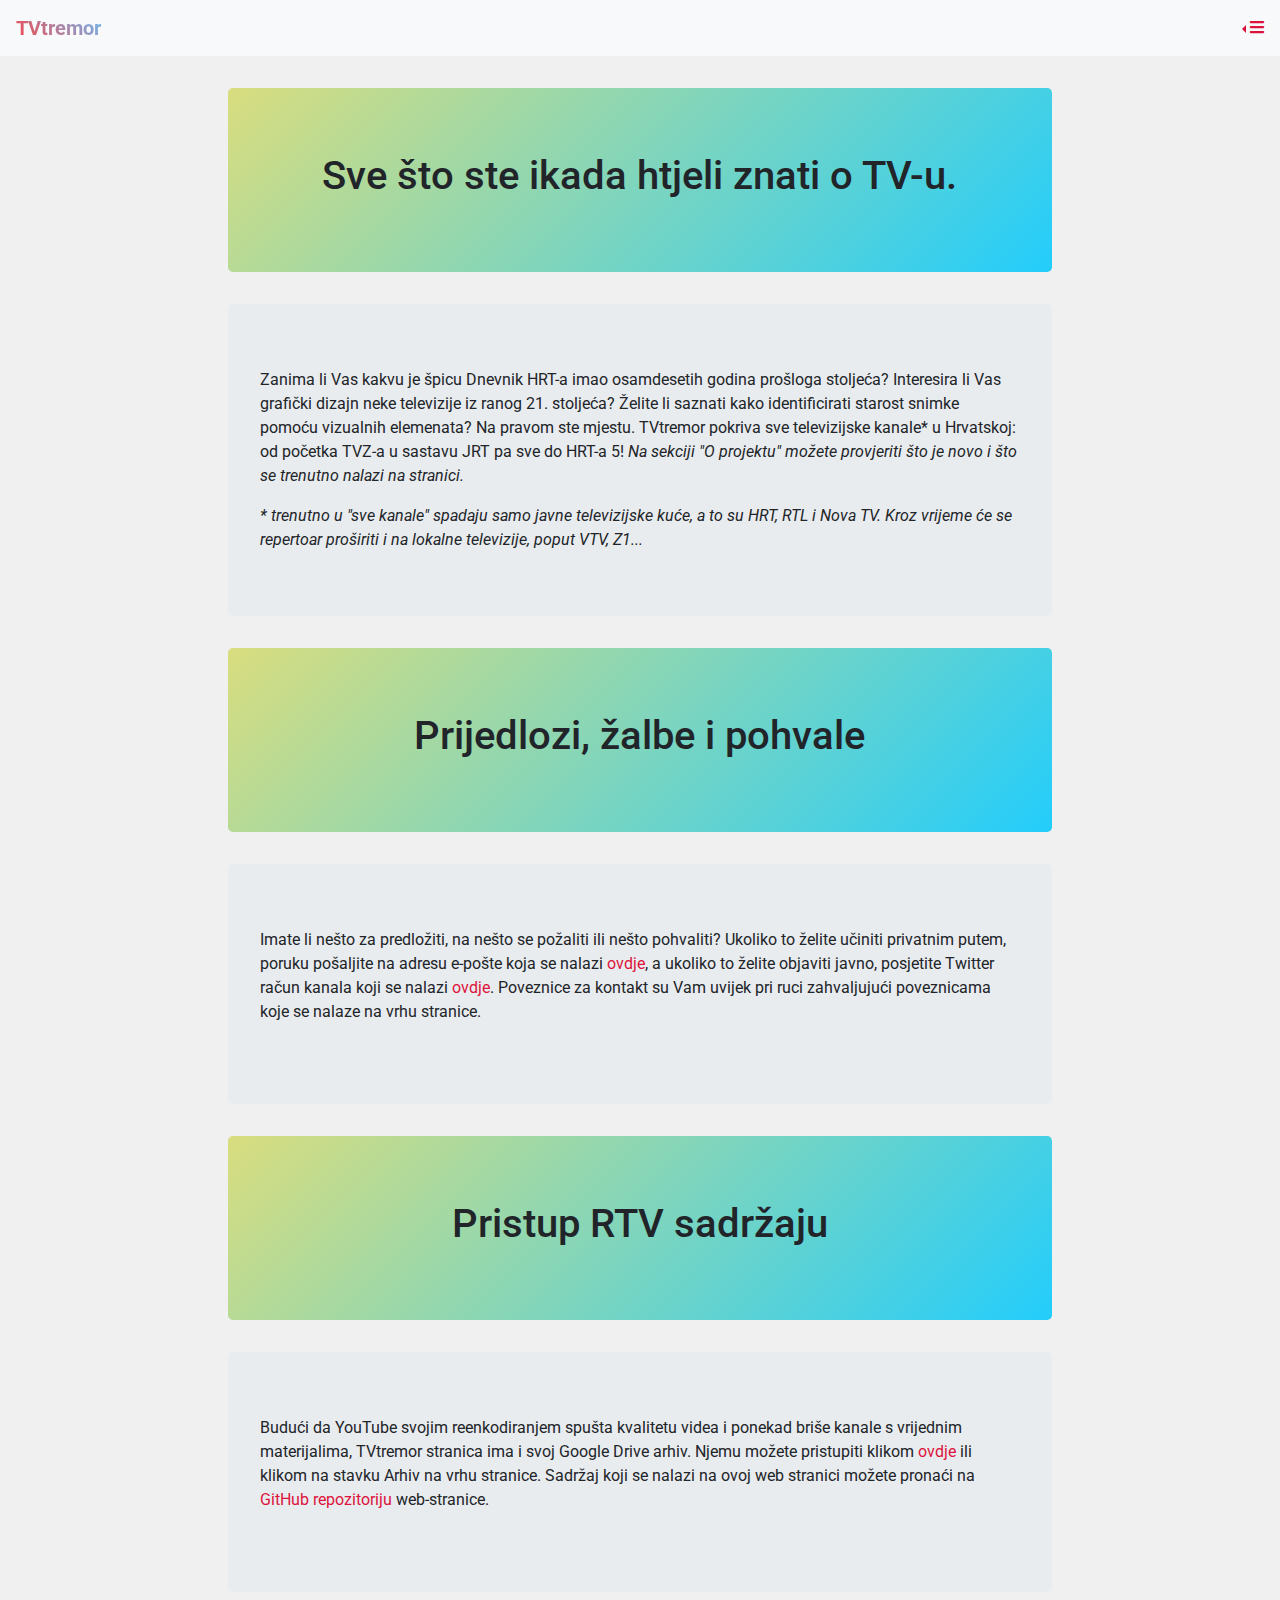
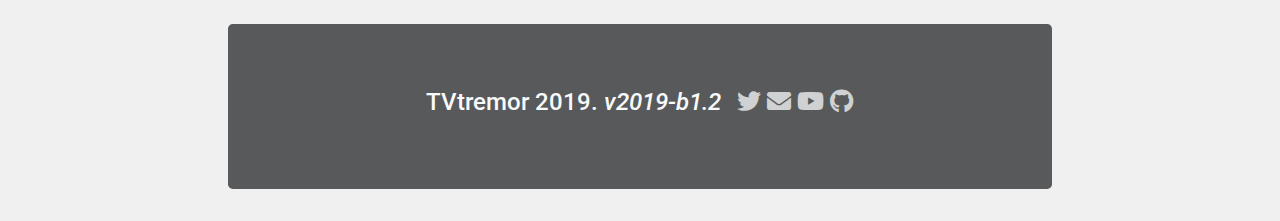
<file: index.html>
<!DOCTYPE HTML>

<html lang="hr">

<head>
	<meta charset="utf-8">
	<meta name="viewport" content="width=device-width, initial-scale=1">
	<title>TVtremor - Početna</title>
	<link rel="stylesheet" href="https://stackpath.bootstrapcdn.com/bootstrap/4.3.1/css/bootstrap.min.css">
	<script src="http://code.jquery.com/jquery-3.3.1.min.js"></script>
	<script src="https://stackpath.bootstrapcdn.com/bootstrap/4.3.1/js/bootstrap.min.js"></script>
	<link rel="stylesheet" href="https://use.fontawesome.com/releases/v5.8.0/css/all.css">
	<link href="/tvtremor.css" rel="stylesheet">
	<script src="/bin/main.js"></script>
	<link href="https://fonts.googleapis.com/css?family=Roboto:400,400i,700,700i" rel="stylesheet"> 
</head>

<body>
	<header>
		<nav class="navbar navbar-expand bg-light">
			<div class="container-fluid">
				<div class="navbar-header">
					<a class="navbar-brand" href="/index.html">TVtremor</a>
					</div>
			<ul class="navbar-nav">
				<div class="dropdown dropleft">
					<a class="dropdown-toggle" data-toggle="dropdown" href="#"><i class="fas fa-bars"></i></a>
					<ul class="dropdown-menu">
						<li class="active"><a class="dropdown-item" href="#">Početna</a></li>
						<li><a class="dropdown-item" href="/about.html">O projektu</a></li>
						<li role="separator" class="divider"></li>
						<li class="dropdown-header">Sadržaj</li>
						<li><a class="dropdown-item" href="/tvstations.html">TV stanice</a></li>
						<li><a class="dropdown-item" href="/radio.html">Radio stanice</a></li>
						<li><a class="dropdown-item" href="/pojmovnik/index_p.html">Pojmovnik</a></li>
						<li><a class="dropdown-item" href="https://drive.google.com/drive/folders/1Vyh_jOl_WBcjklCL2tH4qjHe55-3brJ-?usp=sharing" target="_blank">Arhiv</a></li>	
						<li role="separator" class="divider"></li>
						<li class="dropdown-header">Kontakt</li>
						<li><a class="dropdown-item" href="https://twitter.com/TVtremorHR" target="_blank">Twitter</a></li>
						<li><a class="dropdown-item" href="mailto:tvtremor@gmail.com">E-pošta</a></li>
						<li role="separator" class="divider"></li>
						<li class="dropdown-header">Postavke</li>
						<li><a class="dropdown-item" href="#" onclick="toggleDarkMode(1)">Tamni način <i class="fas fa-moon" aria-hidden="true"></i></a></li>
<li><a class="dropdown-item" href="#" onclick="toggleDarkMode(0)">Svijetli način <i class="fa fa-sun" aria-hidden="true"></i></a></li>
					</ul>
				</div>
			</ul>
			</div>
		</nav>
	</header>
	
	<div class="container col-sm-8 center">
			<div class="jumbotron home-jumbotron">
			<h1 class="jumbotron-title">Sve što ste ikada htjeli znati o TV-u.</h1>
			</div>
			
			<div class="jumbotron content-jumbotron">
				<p>Zanima li Vas kakvu je špicu Dnevnik HRT-a imao osamdesetih godina prošloga stoljeća? Interesira li Vas grafički dizajn neke televizije iz ranog 21. stoljeća? Želite li saznati kako identificirati starost snimke pomoću vizualnih elemenata? Na pravom ste mjestu. TVtremor pokriva sve televizijske kanale* u Hrvatskoj: od početka TVZ-a u sastavu JRT pa sve do HRT-a 5! <em class="napomena">Na sekciji "O projektu" možete provjeriti što je novo i što se trenutno nalazi na stranici.</em></p>
				<em>* trenutno u "sve kanale" spadaju samo javne televizijske kuće, a to su HRT, RTL i Nova TV. Kroz vrijeme će se repertoar proširiti i na lokalne televizije, poput VTV, Z1...</em>
			</div>
			
			<div class="jumbotron home-jumbotron">
			<h1 class="jumbotron-title">Prijedlozi, žalbe i pohvale</h1>
			</div>
			
			<div class="jumbotron content-jumbotron">
				<p>Imate li nešto za predložiti, na nešto se požaliti ili nešto pohvaliti? Ukoliko to želite učiniti privatnim putem, poruku pošaljite na adresu e-pošte koja se nalazi <a href="mailto:tvtremor@gmail.com">ovdje</a>, a ukoliko to želite objaviti javno, posjetite Twitter račun kanala koji se nalazi <a href="https://twitter.com/TVtremorHR">ovdje</a>. Poveznice za kontakt su Vam uvijek pri ruci zahvaljujući poveznicama koje se nalaze na vrhu stranice.</p>
			</div>
			
			<div class="jumbotron home-jumbotron">
			<h1 class="jumbotron-title">Pristup RTV sadržaju</h1>
			</div>
			
			<div class="jumbotron content-jumbotron">
				<p>Budući da YouTube svojim reenkodiranjem spušta kvalitetu videa i ponekad briše kanale s vrijednim materijalima, TVtremor stranica ima i svoj Google Drive arhiv. Njemu možete pristupiti klikom <a href="https://drive.google.com/drive/folders/1Vyh_jOl_WBcjklCL2tH4qjHe55-3brJ-?usp=sharing" target="_blank">ovdje</a> ili klikom na stavku Arhiv na vrhu stranice. Sadržaj koji se nalazi na ovoj web stranici možete pronaći na <a href="http://github.com/tvtremor/tvtremor-web" target="_blank">GitHub repozitoriju</a> web-stranice.</p>
			</div>
	</div>
	
<div class="container col-sm-8 center">
<div class="jumbotron foot-jumbotron">
<h4>TVtremor 2019. <em id="footer-version">v2019-b1.2</em> <span class="footer-icons"><a href="http://twitter.com/TVtremorHR" target="_blank"><i class="fab fa-twitter"></i></a> <a href="mailto:zvono478@gmail.com"><i class="fas fa-envelope"></i></a> <a href="https://youtube.com/channel/UCZm_SrJQkYz61N-YBQWns1g" target="_blank"><i class="fab fa-youtube"></i></a> <a href="http://github.com/tvtremor" target="_blank"><i class="fab fa-github"></i></a></h4></span>
</div>	
</div>
	
</body>

</html>
</file>
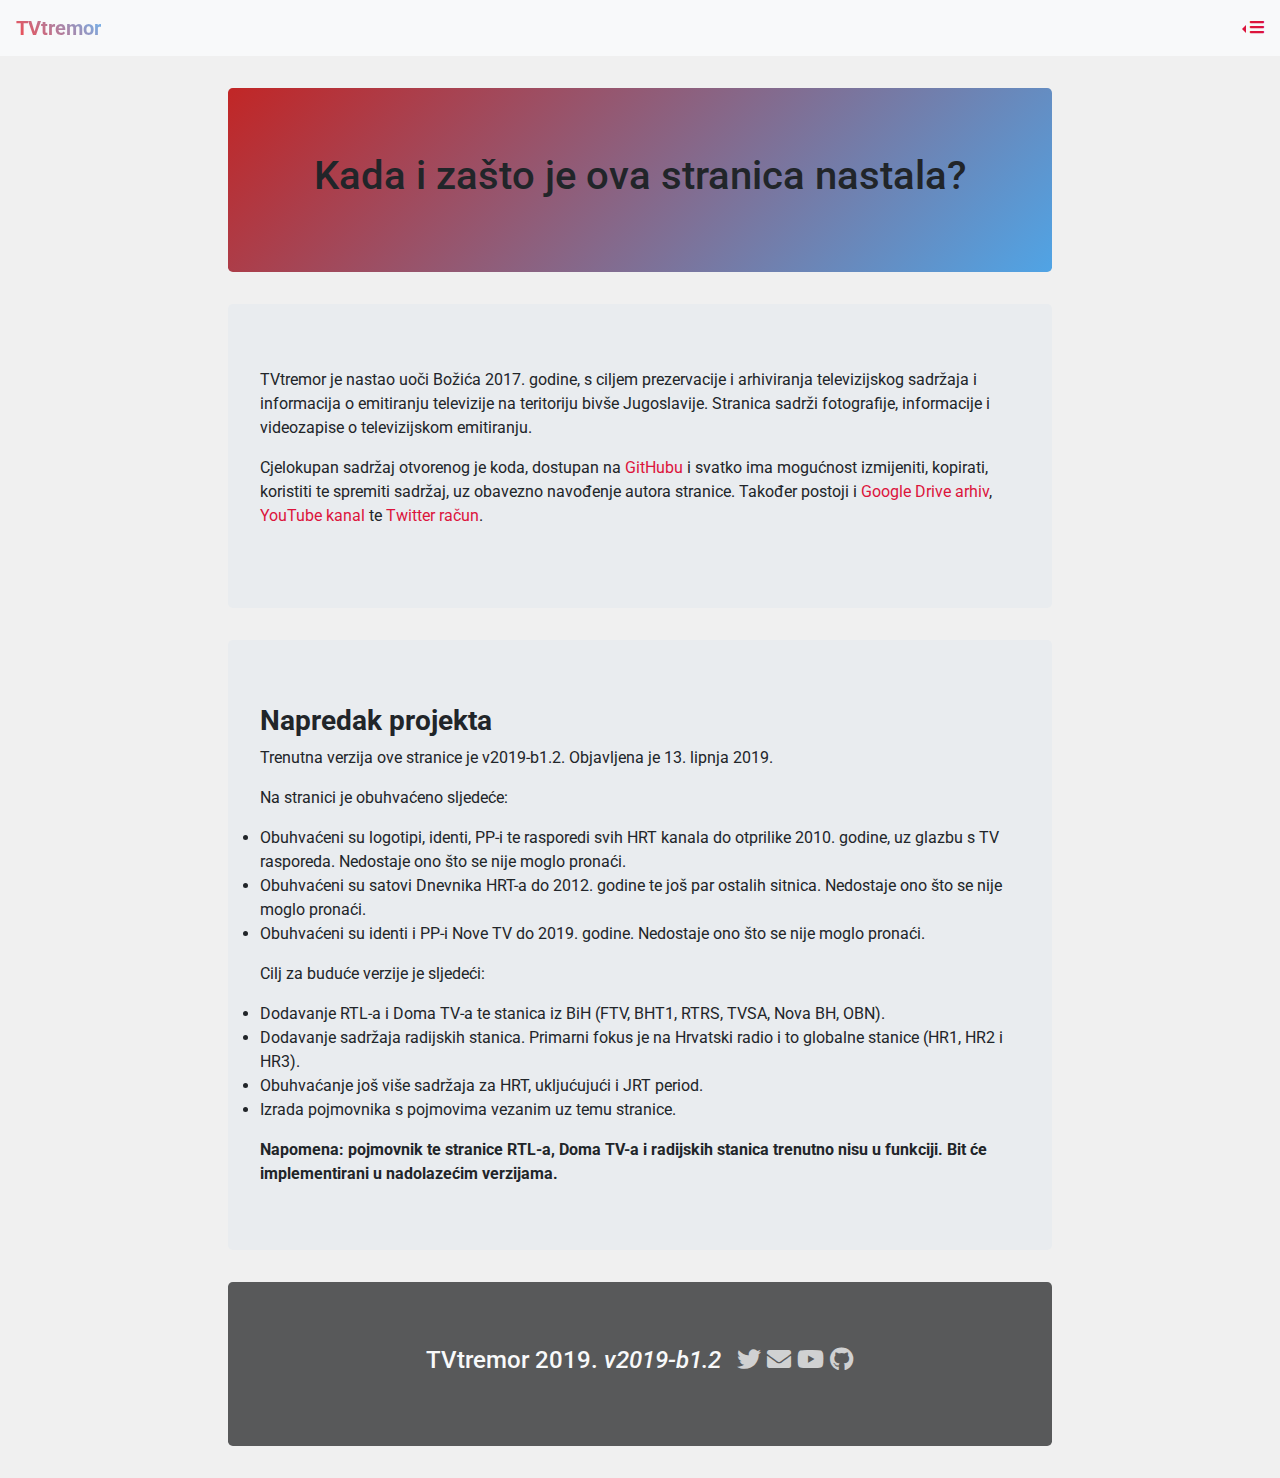
<file: about.html>
<!DOCTYPE HTML>

<html lang="hr">

<head>
	<meta charset="utf-8">
	<meta name="viewport" content="width=device-width, initial-scale=1">
	<title>TVtremor - O projektu</title>
	<link rel="stylesheet" href="https://stackpath.bootstrapcdn.com/bootstrap/4.3.1/css/bootstrap.min.css">
	<script src="http://code.jquery.com/jquery-3.3.1.min.js"></script>
	<script src="https://stackpath.bootstrapcdn.com/bootstrap/4.3.1/js/bootstrap.min.js"></script>
	<link rel="stylesheet" href="https://use.fontawesome.com/releases/v5.8.0/css/all.css">
	<link href="/tvtremor.css" rel="stylesheet">
	<script src="/bin/main.js"></script>
	<link href="https://fonts.googleapis.com/css?family=Roboto:400,400i,700,700i" rel="stylesheet"> 
</head>

<body>
	<header>
		<nav class="navbar navbar-expand bg-light">
			<div class="container-fluid">
				<div class="navbar-header">
					<a class="navbar-brand" href="/index.html">TVtremor</a>
					</div>
			<ul class="navbar-nav">
				<div class="dropdown dropleft">
					<a class="dropdown-toggle" data-toggle="dropdown" href="#"><i class="fas fa-bars"></i></a>
					<ul class="dropdown-menu">
						<li><a class="dropdown-item" href="/index.html">Početna</a></li>
						<li class="active"><a class="dropdown-item" href="/about.html">O projektu</a></li>
						<li role="separator" class="divider"></li>
						<li class="dropdown-header">Sadržaj</li>
						<li><a class="dropdown-item" href="/tvstations.html">TV stanice</a></li>
						<li><a class="dropdown-item" href="/radio.html">Radio stanice</a></li>
						<li><a class="dropdown-item" href="/pojmovnik/index_p.html">Pojmovnik</a></li>
						<li><a class="dropdown-item" href="https://drive.google.com/drive/folders/1Vyh_jOl_WBcjklCL2tH4qjHe55-3brJ-?usp=sharing" target="_blank">Arhiv</a></li>	
						<li role="separator" class="divider"></li>
						<li class="dropdown-header">Kontakt</li>
						<li><a class="dropdown-item" href="https://twitter.com/TVtremorHR" target="_blank">Twitter</a></li>
						<li><a class="dropdown-item" href="mailto:tvtremor@gmail.com">E-pošta</a></li>
						<li role="separator" class="divider"></li>
						<li class="dropdown-header">Postavke</li>
						<li><a class="dropdown-item" href="#" onclick="toggleDarkMode(1)">Tamni način <i class="fas fa-moon" aria-hidden="true"></i></a></li>
<li><a class="dropdown-item" href="#" onclick="toggleDarkMode(0)">Svijetli način <i class="fa fa-sun" aria-hidden="true"></i></a></li>
						
					</ul>
				</div>
			</ul>
			</div>
		</nav>
	</header>
	
	<div class="container col-sm-8 center">
		<div class="jumbotron about-jumbotron">
				<h1 class="jumbotron-title">Kada i zašto je ova stranica nastala?</h1>
	</div>
</div>
	
	<div class="container col-sm-8 center">
			<div class="jumbotron content-jumbotron">
				<p>TVtremor je nastao uoči Božića 2017. godine, s ciljem prezervacije i arhiviranja televizijskog sadržaja i informacija o emitiranju televizije na teritoriju bivše Jugoslavije. Stranica sadrži fotografije, informacije i videozapise o televizijskom emitiranju.</p>
				<p>Cjelokupan sadržaj otvorenog je koda, dostupan na <a href="http://github.com/tvtremor/tvtremor-web" target="_blank">GitHubu</a> i svatko ima mogućnost izmijeniti, kopirati, koristiti te spremiti sadržaj, uz obavezno navođenje autora stranice. Također postoji i <a href="https://drive.google.com/drive/folders/1Vyh_jOl_WBcjklCL2tH4qjHe55-3brJ-?usp=sharing" target="_blank">Google Drive arhiv</a>, <a href="https://youtube.com/channel/UCZm_SrJQkYz61N-YBQWns1g" target="_blank">YouTube kanal</a> te <a href="http://twitter.com/TVtremorHR">Twitter račun</a>.</p>
				</div>
	</div>
	
	<div class="container col-sm-8 center">
			<div class="jumbotron content-jumbotron">
				<h3><b class="napredak">Napredak projekta</b></h3>
				<p>Trenutna verzija ove stranice je v2019-b1.2. Objavljena je 13. lipnja 2019.</p>
				<p>Na stranici je obuhvaćeno sljedeće:</p>
				<ul>
				<li>Obuhvaćeni su logotipi, identi, PP-i te rasporedi svih HRT kanala do otprilike 2010. godine, uz glazbu s TV rasporeda. Nedostaje ono što se nije moglo pronaći.</li>
				<li>Obuhvaćeni su satovi Dnevnika HRT-a do 2012. godine te još par ostalih sitnica. Nedostaje ono što se nije moglo pronaći.</li>
				<li>Obuhvaćeni su identi i PP-i Nove TV do 2019. godine. Nedostaje ono što se nije moglo pronaći.</li>
				</ul>
				<p>Cilj za buduće verzije je sljedeći:</p>
				<ul>
				<li>Dodavanje RTL-a i Doma TV-a te stanica iz BiH (FTV, BHT1, RTRS, TVSA, Nova BH, OBN).</li>
				<li>Dodavanje sadržaja radijskih stanica. Primarni fokus je na Hrvatski radio i to globalne stanice (HR1, HR2 i HR3).</li>
				<li>Obuhvaćanje još više sadržaja za HRT, ukljućujući i JRT period.</li>
				<li>Izrada pojmovnika s pojmovima vezanim uz temu stranice.</li>
				</ul>
				
				<b>Napomena: pojmovnik te stranice RTL-a, Doma TV-a i radijskih stanica trenutno nisu u funkciji. Bit će implementirani u nadolazećim verzijama.</b>
				</div>
	</div>
	
<div class="container col-sm-8 center">
<div class="jumbotron foot-jumbotron">
<h4>TVtremor 2019. <em id="footer-version">v2019-b1.2</em> <span class="footer-icons"><a href="http://twitter.com/TVtremorHR" target="_blank"><i class="fab fa-twitter"></i></a> <a href="mailto:zvono478@gmail.com"><i class="fas fa-envelope"></i></a> <a href="https://youtube.com/channel/UCZm_SrJQkYz61N-YBQWns1g" target="_blank"><i class="fab fa-youtube"></i></a> <a href="http://github.com/tvtremor" target="_blank"><i class="fab fa-github"></i></a></h4></span>
</div>	
</div>
	
	
</body>

</html>
</file>
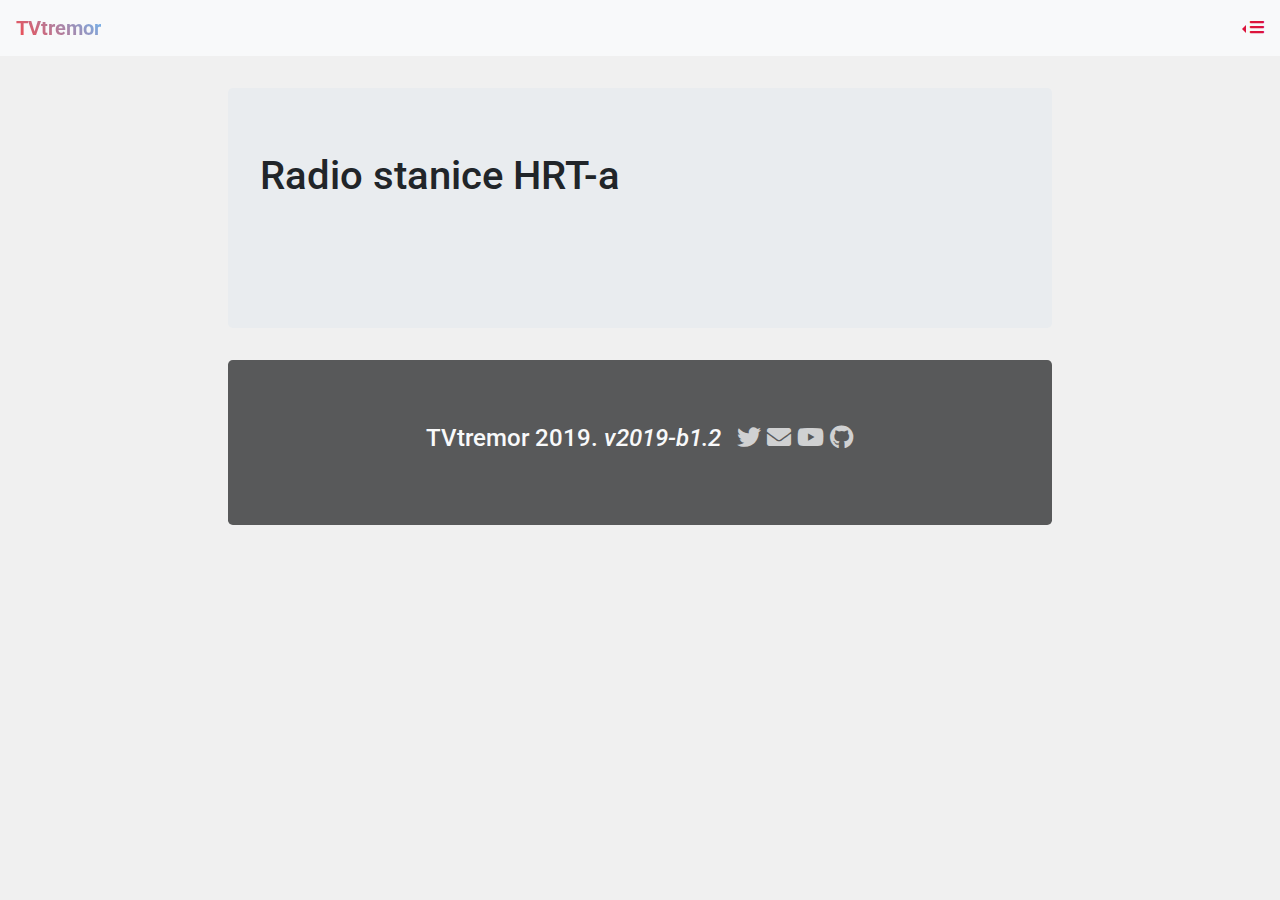
<file: radio.html>
<!DOCTYPE HTML>

<html lang="hr">

<head>
	<meta charset="utf-8">
	<meta name="viewport" content="width=device-width, initial-scale=1">
	<title>TVtremor - Radio stanice</title>
	<link rel="stylesheet" href="https://stackpath.bootstrapcdn.com/bootstrap/4.3.1/css/bootstrap.min.css">
	<script src="http://code.jquery.com/jquery-3.3.1.min.js"></script>
	<script src="https://stackpath.bootstrapcdn.com/bootstrap/4.3.1/js/bootstrap.min.js"></script>
	<link rel="stylesheet" href="https://use.fontawesome.com/releases/v5.8.0/css/all.css">
	<link href="/tvtremor.css" rel="stylesheet">
	<script src="/bin/main.js"></script>	
	<link href="https://fonts.googleapis.com/css?family=Roboto:400,400i,700,700i" rel="stylesheet"> 
</head>

<body>
	<header>
		<nav class="navbar navbar-expand bg-light">
			<div class="container-fluid">
				<div class="navbar-header">
					<a class="navbar-brand" href="/index.html">TVtremor</a>
					</div>
			<ul class="navbar-nav">
				<div class="dropdown dropleft">
					<a class="dropdown-toggle" data-toggle="dropdown" href="#"><i class="fas fa-bars"></i></a>
					<ul class="dropdown-menu">
						<li><a class="dropdown-item" href="/index.html">Početna</a></li>
						<li><a class="dropdown-item" href="/about.html">O projektu</a></li>
						<li role="separator" class="divider"></li>
						<li class="dropdown-header">Sadržaj</li>
						<li><a class="dropdown-item" href="/tvstations.html">TV stanice</a></li>
						<li class="active"><a class="dropdown-item" href="/radio.html">Radio stanice</a></li>
						<li><a class="dropdown-item" href="/pojmovnik/index_p.html">Pojmovnik</a></li>
						<li><a class="dropdown-item" href="https://drive.google.com/drive/folders/1Vyh_jOl_WBcjklCL2tH4qjHe55-3brJ-?usp=sharing" target="_blank">Arhiv</a></li>	
						<li role="separator" class="divider"></li>
						<li class="dropdown-header">Kontakt</li>
						<li><a class="dropdown-item" href="https://twitter.com/TVtremorHR" target="_blank">Twitter</a></li>
						<li><a class="dropdown-item" href="mailto:tvtremor@gmail.com">E-pošta</a></li>
						<li role="separator" class="divider"></li>
						<li class="dropdown-header">Postavke</li>
						<li><a class="dropdown-item" href="#" onclick="toggleDarkMode(1)">Tamni način <i class="fas fa-moon" aria-hidden="true"></i></a></li>
<li><a class="dropdown-item" href="#" onclick="toggleDarkMode(0)">Svijetli način <i class="fa fa-sun" aria-hidden="true"></i></a></li>
						
					</ul>
				</div>
			</ul>
			</div>
		</nav>
	</header>

	<div class="container col-sm-8 center">
			<div class="jumbotron content-jumbotron">
				<h1>Radio stanice HRT-a</h1>
				<div class="row" style="margin-top:2em;">
				<a class="hlogo work" href="radio/hrthr1.html"><img class="hoverable-logo" style="height:64px;" src="img/logos/hrt-hr-1.png"></a>
				<a class="hlogo work" href="radio/hrthr2.html"><img class="hoverable-logo" style="height:64px;" src="img/logos/hrt-hr-2.png"></a>
				<a class="hlogo work" href="radio/hrthr3.html"><img class="hoverable-logo" style="height:64px;" src="img/logos/hrt-hr-3.png"></a>
				</div>
			</div>
	</div>
	
<div class="container col-sm-8 center">
<div class="jumbotron foot-jumbotron">
<h4>TVtremor 2019. <em id="footer-version">v2019-b1.2</em> <span class="footer-icons"><a href="http://twitter.com/TVtremorHR" target="_blank"><i class="fab fa-twitter"></i></a> <a href="mailto:zvono478@gmail.com"><i class="fas fa-envelope"></i></a> <a href="https://youtube.com/channel/UCZm_SrJQkYz61N-YBQWns1g" target="_blank"><i class="fab fa-youtube"></i></a> <a href="http://github.com/tvtremor" target="_blank"><i class="fab fa-github"></i></a></h4></span>
</div>	
</div>	
	
	
</body>

</html>
</file>
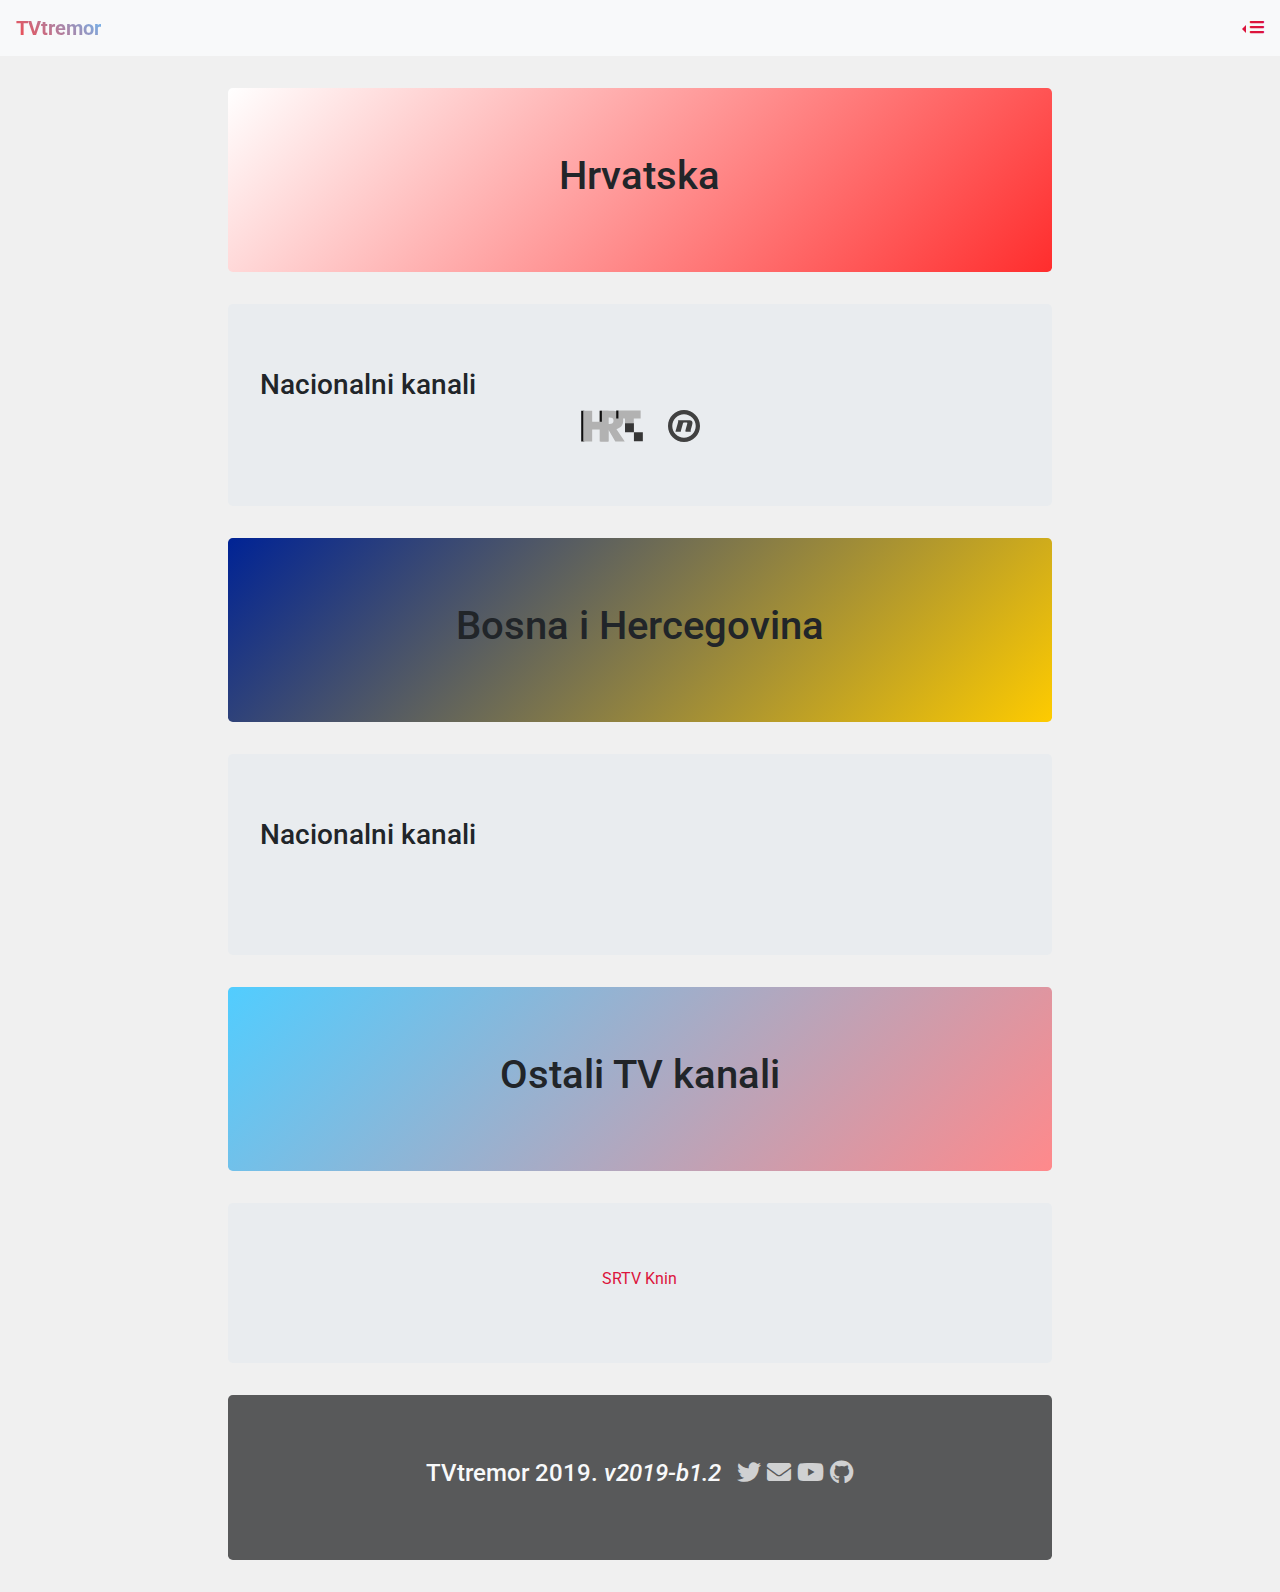
<file: tvstations.html>
<!DOCTYPE HTML>

<html lang="hr">

<head>
	<meta charset="utf-8">
	<meta name="viewport" content="width=device-width, initial-scale=1">
	<title>TVtremor - TV stanice</title>
	<link rel="stylesheet" href="https://stackpath.bootstrapcdn.com/bootstrap/4.3.1/css/bootstrap.min.css">
	<script src="http://code.jquery.com/jquery-3.3.1.min.js"></script>
	<script src="https://stackpath.bootstrapcdn.com/bootstrap/4.3.1/js/bootstrap.min.js"></script>
	<link rel="stylesheet" href="https://use.fontawesome.com/releases/v5.8.0/css/all.css">
	<link href="/tvtremor.css" rel="stylesheet">
	<script src="/bin/main.js"></script>
	<link href="https://fonts.googleapis.com/css?family=Roboto:400,400i,700,700i" rel="stylesheet"> 
</head>

<body>
	<header>
		<nav class="navbar navbar-expand bg-light">
			<div class="container-fluid">
				<div class="navbar-header">
					<a class="navbar-brand" href="/index.html">TVtremor</a>
					</div>
			<ul class="navbar-nav">
				<div class="dropdown dropleft">
					<a class="dropdown-toggle" data-toggle="dropdown" href="#"><i class="fas fa-bars"></i></a>
					<ul class="dropdown-menu">
						<li><a class="dropdown-item" href="/index.html">Početna</a></li>
						<li><a class="dropdown-item" href="/about.html">O projektu</a></li>
						<li role="separator" class="divider"></li>
						<li class="dropdown-header">Sadržaj</li>
						<li class="active"><a class="dropdown-item" href="/tvstations.html">TV stanice</a></li>
						<li><a class="dropdown-item" href="/radio.html">Radio stanice</a></li>
						<li><a class="dropdown-item" href="/pojmovnik/index_p.html">Pojmovnik</a></li>
						<li><a class="dropdown-item" href="https://drive.google.com/drive/folders/1Vyh_jOl_WBcjklCL2tH4qjHe55-3brJ-?usp=sharing" target="_blank">Arhiv</a></li>	
						<li role="separator" class="divider"></li>
						<li class="dropdown-header">Kontakt</li>
						<li><a class="dropdown-item" href="https://twitter.com/TVtremorHR" target="_blank">Twitter</a></li>
						<li><a class="dropdown-item" href="mailto:tvtremor@gmail.com">E-pošta</a></li>
						<li role="separator" class="divider"></li>
						<li class="dropdown-header">Postavke</li>
						<li><a class="dropdown-item" href="#" onclick="toggleDarkMode(1)">Tamni način <i class="fas fa-moon" aria-hidden="true"></i></a></li>
<li><a class="dropdown-item" href="#" onclick="toggleDarkMode(0)">Svijetli način <i class="fa fa-sun" aria-hidden="true"></i></a></li>
						
					</ul>
				</div>
			</ul>
			</div>
		</nav>
	</header>
	
	<div class="container col-sm-8 center">
		<div class="jumbotron category-jumbotron-cro">
				<h1 class="jumbotron-title">Hrvatska</h1>
	</div>
</div>
	
	<div class="container col-sm-8 center">
			<div class="jumbotron content-jumbotron">
				<h3>Nacionalni kanali</h3>
				<div class="row justify-content-center">
				<a class="hlogo" href="tvstations/hrt.html"><img class="hoverable-logo first-hlogo" src="img/logos/hrt.svg" alt="HRT"></a>
				<a class="hlogo work" href="#"><img class="hoverable-logo" src="img/logos/rtl.svg" alt="RTL"></a>
				<a class="hlogo" href="/tvstations/novatv.html"><img class="hoverable-logo" src="img/logos/novatv.svg" alt="Nova TV"></a>
				<a class="hlogo work" href="#"><img class="hoverable-logo" src="img/logos/domatv.svg" alt="Doma TV"></a>
				</div>
		</div>
	</div>
	
	<div class="container col-sm-8 center">
		<div class="jumbotron category-jumbotron-bih">
				<h1 class="jumbotron-title">Bosna i Hercegovina</h1>
		</div>
	</div>
	
	<div class="container col-sm-8 center">
			<div class="jumbotron content-jumbotron">
				<h3>Nacionalni kanali</h3>
				<div class="row justify-content-center">
				<a class="hlogo work" href="#"><img class="hoverable-logo" src="img/logos/bht1_logo.svg" alt="BHT1"></a>
				<a class="hlogo work" href="#"><img class="hoverable-logo" src="img/logos/ftv.svg" alt="Federalna TV"></a>
				</div>
		</div>
	</div>
	
	
	
	
	<div class="container col-sm-8 center">
		<div class="jumbotron category-jumbotron-other">
				<h1 class="jumbotron-title">Ostali TV kanali</h1>
	</div>
</div>
	
	<div class="container col-sm-8 center">
			<div class="jumbotron content-jumbotron">
				<div class="row justify-content-center">
				<a href="tvstations/misc/srtv-knin.html">SRTV Knin</a>
				</div>
		</div>
	</div>
	
	
<div class="container col-sm-8 center">
<div class="jumbotron foot-jumbotron">
<h4>TVtremor 2019. <em id="footer-version">v2019-b1.2</em> <span class="footer-icons"><a href="http://twitter.com/TVtremorHR" target="_blank"><i class="fab fa-twitter"></i></a> <a href="mailto:zvono478@gmail.com"><i class="fas fa-envelope"></i></a> <a href="https://youtube.com/channel/UCZm_SrJQkYz61N-YBQWns1g" target="_blank"><i class="fab fa-youtube"></i></a> <a href="http://github.com/tvtremor" target="_blank"><i class="fab fa-github"></i></a></h4></span>
</div>	
</div>
	
</body>

</html>
</file>
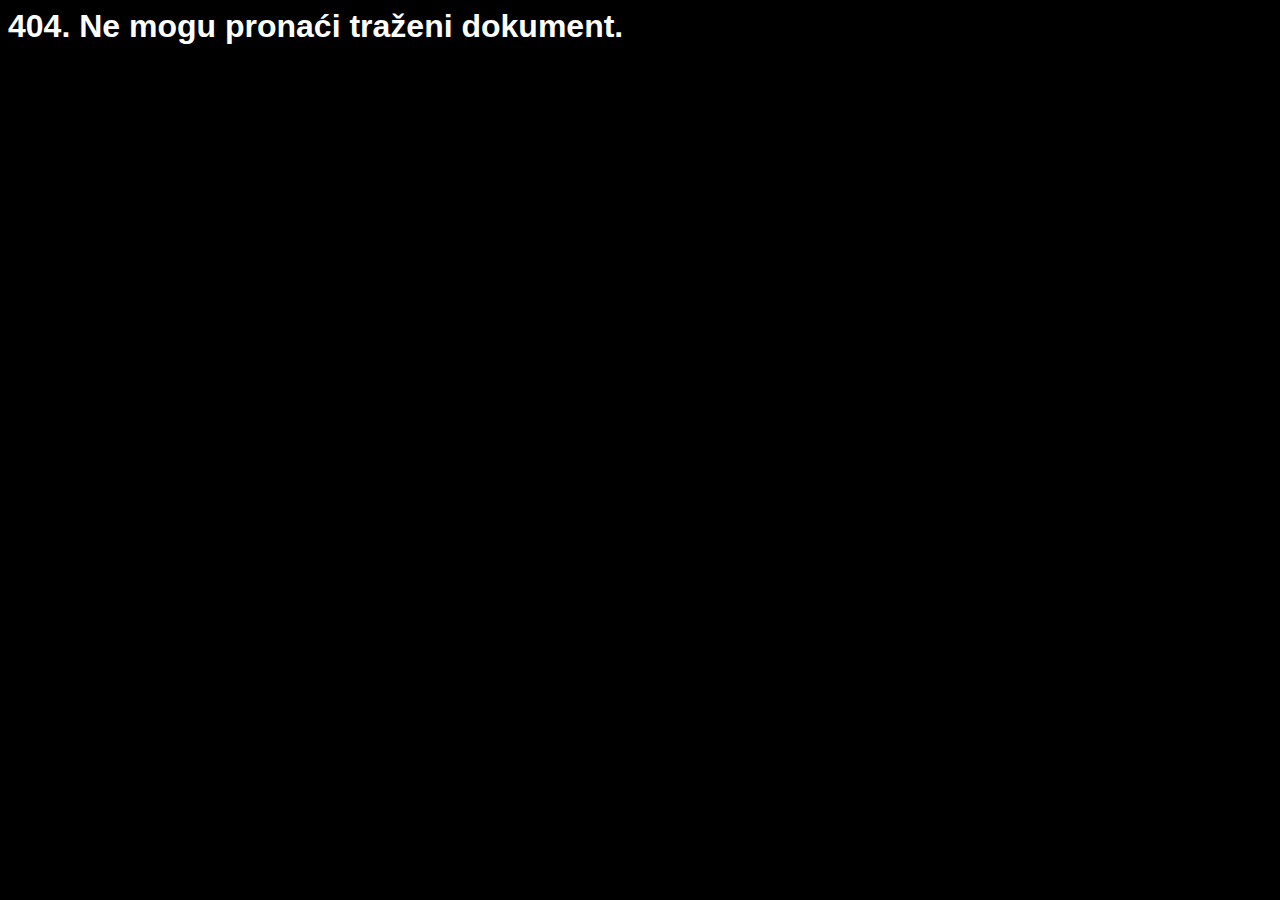
<file: pojmovnik/index_p.html>
<html><head><title>TVtremor - 404</title><meta charset="utf-8"></head><body style="background:#000;font-family:sans-serif;"><h1 style="color:#fff">404. Ne mogu pronaći traženi dokument.</h1></body></html>
</file>
<file: tvtremor.css>
/* TVtremor-web CSS
Autor/Author: TVtremor
Godina/Year: 2019.
*/

/* General/Općenito */
*{text-decoration:none;margin:0;padding:0;border:0;font-family: 'Roboto', helvetica, arial, sans-serif;text-decoration:none;}
body{width:100%;height:100%;background: rgb(240,240,240);}
.pojedinosti{color:rgb(0,0,0);}
.pojedinosti_ne{color:rgb(127,127,127);}
header{margin-bottom:2em;}
/* Images/Slike */
.hoverable-logo{width:auto;height:32px;filter:grayscale(100%);}
.hoverable-logo:not(.first-hlogo){padding-left:1.5em;}
.img-thumbnail{border:0px;background-color:rgb(233,236,239);min-width:96px;min-height:96px;text-align:center;}
.station-logo{height:32px;width:auto;}
.station-logo-description{font-size:10pt;width:96px;}
.hoverable-logo:hover{filter:grayscale(0%);}
.extendable-pic{width:240px;height:auto;cursor:pointer;}
/* Bootstrap elements/elementi */
.navbar-menu-item{display:inline-block;font-style:normal;margin-left:8px;}
.description-text{text-align:center}
.thumbnail{min-height:32px;min-width:96px;vertical-align:top;display:inline-block;}
.row{min-height:32px;min-width:32px;}
/* Menu items/Stavke izbornika */
.dropdown-menu{animation:slideIn 0.2s;}
.dropdown-menu > .active > a{background-color:#B22222;}
.dropdown-menu > .active > a:hover{background-color:#8B0000;}
.dropdown-menu > .active > a:focus{background-color:#720000;}
.dropdown-menu > li > a:focus{background-color:#720000;}
/* Links/Linkovi */
a:hover,a:focus,a:visited{text-decoration:none;}
.footer-icons > a > i{color:rgb(208,209,210);}
.footer-icons > a > i:hover {color:rgb(178,179,180);}
a{color:#DC143C;}
a:hover{color:#8B0000;}
a:focus{color:#8B0000;}
/* Jumbotron section/sekcija */
.thumbnail-description{max-width:240px; text-align:center; font-size:10pt;}
.tv-channel-jumbotron{background: linear-gradient(135deg, rgba(116,35,178,1.0) 0%,rgba(100,146,186,1.0) 100%);}
.home-jumbotron{background: linear-gradient(135deg,rgba(217,221,126,1.0) 0%,rgba(35,205,252,1.0) 100%);}
.about-jumbotron{background: linear-gradient(135deg,rgba(193,38,38,1.0) 0%,rgba(80,164,229,1.0) 100%);}
.category-jumbotron-cro{background: linear-gradient(135deg, rgba(255,255,255,1.0) 0%,rgba(255,45,45,1.0) 100%);}
.category-jumbotron-bih{background: linear-gradient(135deg,rgba(0,35,149,1.0) 0%,rgba(254,203,0,1.0) 100%);}
.category-jumbotron-other{background: linear-gradient(135deg, rgba(81,205,255,1.0) 0%,rgba(255,137,139,1.0) 100%);}
.foot-jumbotron{background-color:rgb(88,89,90);font-size:12pt;}
.foot-jumbotron > h4{color:rgb(248,249,250);}
.foot-jumbotron > h4 > a > i {color:rgb(208,209,210);}
.foot-jumbotron > h4 > a > i:hover {color:rgb(178,179,180);}
.jumbotron:not(.content-jumbotron){text-align:center;}
/* Other/Ostalo */
.footer-icons{padding-left:10px;}
.navbar-brand{font-weight:bold;}
.row{margin-left:10px;margin-right:10px;}
/* Modal windows/Modalni prozori */
.help-wrapper, .image-viewer{position:fixed;display:none;width:100%;height:100%;background-color:rgba(0,0,0,0.9);top:0;left:0;right:0;bottom:0;z-index:15;overflow:auto;animation:fadeIn 0.2s;}
.alert-info{position:absolute;top:25%;left:12.5%;width:75%;height:auto;border-radius:0px;}
.help-btn-close, .image-btn-close{position:absolute;right:0.5em;top:0.5em;}
.help-title{font-size:20pt;}
.alert{background-color:rgba(29,41,81,1.0);border-color:rgb(15,82,186);animation:slideInDown 0.3s;}
.help-item, .help-title{color:rgb(216,216,216);}
.help-item{font-size:11pt;}
.image-frame{max-height:100%;max-width:100%;position: absolute;margin: auto;top: 0;left: 0;right: 0;bottom: 0;border: 1px solid #d8d8d8;animation:fadeIn 0.3s; display:inline-block;}
.work{display:none;}
.img-newtab-link{display:inline-block;position:absolute;margin: auto;text-align:center;width:100%;bottom:1em;}
/* Media */
@media only screen and (max-width:480px){.hoverable-logo{margin-top:1.5em;}}
/* Animations/Animacije */
@keyframes slideIn {0% {transform: translateX(1rem);opacity: 0;}100%{transform:translateX(0rem);opacity: 1;}0%{transform: translateX(1rem);opacity: 0;}}
@keyframes slideInDown {0% {transform: translateY(1rem);opacity: 0;}100%{transform:translateY(0rem);opacity: 1;}0%{transform: translateY(1rem);opacity: 0;}}
@keyframes fadeIn{0% {opacity:0;} 100% {opacity:1;} 0% {opacity:0;}}

.navbar-brand{background: linear-gradient(45deg, rgba(255,63,62,1) 0%,rgba(99,191,255,1) 100%);background-clip:text;color:transparent;-webkit-background-clip:text;}
.navbar-brand:hover{background: linear-gradient(45deg, rgba(255,63,62,1) 0%,rgba(99,191,255,1) 100%);background-clip:text;color:transparent;-webkit-background-clip:text;filter:brightness(1.2);}
.navbar-brand:focus{background: linear-gradient(45deg, rgba(255,63,62,1) 0%,rgba(99,191,255,1) 100%);background-clip:text;color:transparent;-webkit-background-clip:text;filter:brightness(0.5);}
</file>
